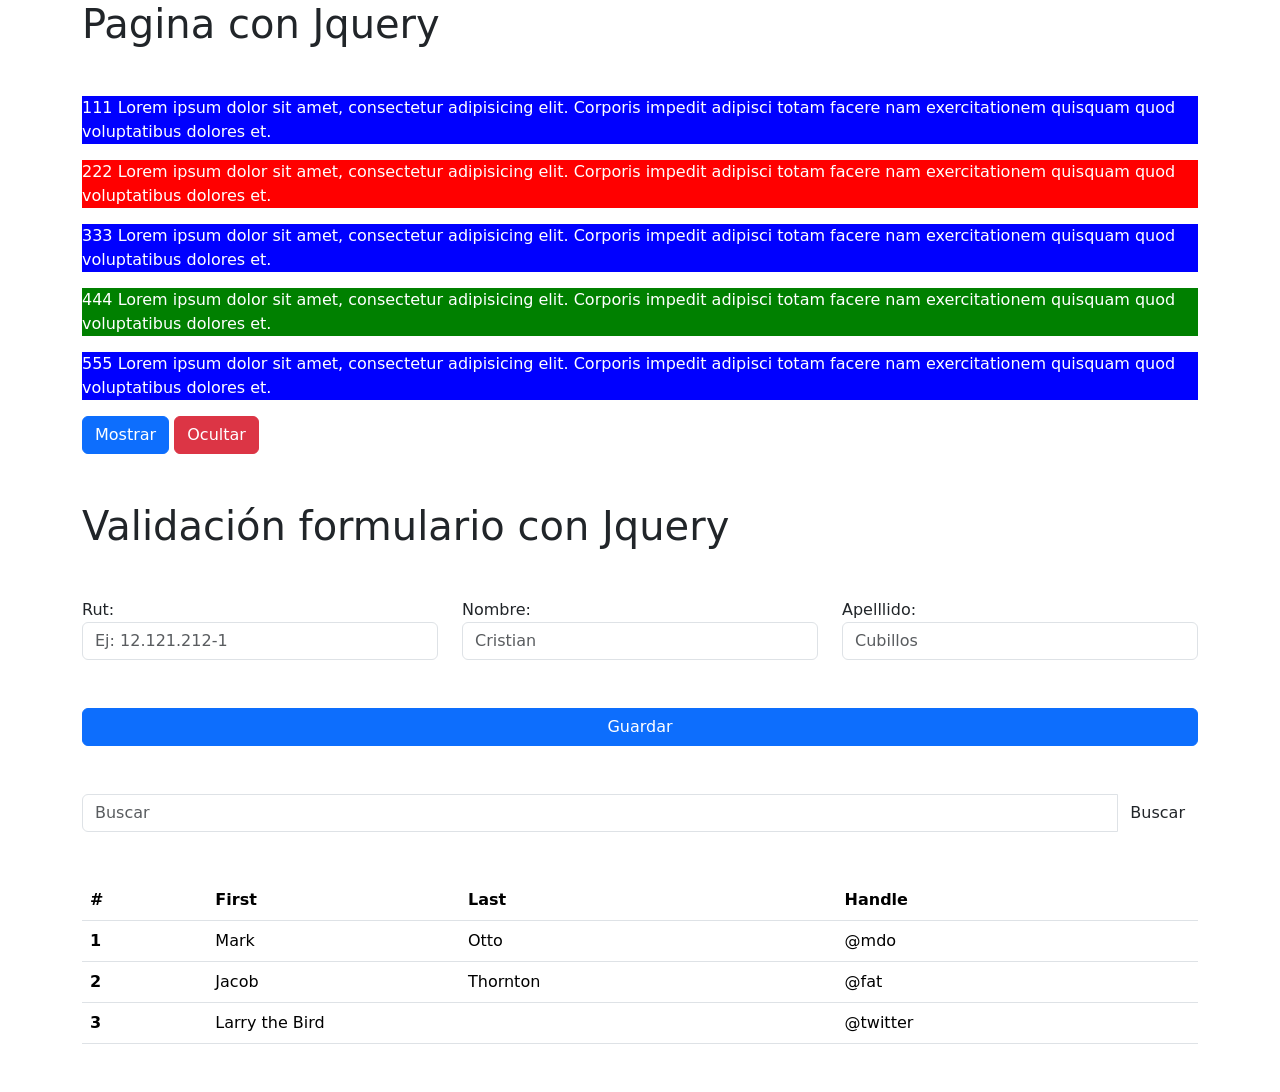
<file: Repo-05-05-main/Repo 05-05/index.html>
<!DOCTYPE html>
<html lang="es">
<head>
    <meta charset="UTF-8">
    <meta http-equiv="X-UA-Compatible" content="IE=edge">
    <meta name="viewport" content="width=device-width, initial-scale=1.0">
    <link href="https://cdn.jsdelivr.net/npm/bootstrap@5.3.0-alpha3/dist/css/bootstrap.min.css" rel="stylesheet" integrity="sha384-KK94CHFLLe+nY2dmCWGMq91rCGa5gtU4mk92HdvYe+M/SXH301p5ILy+dN9+nJOZ" crossorigin="anonymous">
    <link rel="stylesheet" href="css/style.css">
    <title>Jquery</title>
</head>
<body>
    <div class="container">
        <h1>Pagina con Jquery</h1>
    </div>

    <div class="container mt-5">
        <p id="primero"> 111 Lorem ipsum dolor sit amet, consectetur adipisicing elit. Corporis impedit adipisci totam facere nam exercitationem quisquam quod voluptatibus dolores et.</p>
        <p id="segundo" class="second"> 222 Lorem ipsum dolor sit amet, consectetur adipisicing elit. Corporis impedit adipisci totam facere nam exercitationem quisquam quod voluptatibus dolores et.</p>
        <p id="tercero"> 333 Lorem ipsum dolor sit amet, consectetur adipisicing elit. Corporis impedit adipisci totam facere nam exercitationem quisquam quod voluptatibus dolores et.</p>
        <p id="cuarto"> 444 Lorem ipsum dolor sit amet, consectetur adipisicing elit. Corporis impedit adipisci totam facere nam exercitationem quisquam quod voluptatibus dolores et.</p>
        <p id="quinto"> 555 Lorem ipsum dolor sit amet, consectetur adipisicing elit. Corporis impedit adipisci totam facere nam exercitationem quisquam quod voluptatibus dolores et.</p>

        <button id="botonMostrar" class="btn btn-primary">Mostrar</button>
        <button id="botonOcultar" class="btn btn-danger">Ocultar</button>
    </div>

    <div class="container mt-5">
        <h1>Validación formulario con Jquery</h1>
    </div>
    
    <div class="container mt-5">
        <form action="#" id="miFormulario">
            <div class="row">
                <div class="col">
                    <label for="txtRut">Rut:</label>
                    <input name= "rut" type="text" id="txtRut" class="form-control" placeholder="Ej: 12.121.212-1">
                </div>
                <div class="col">
                    <label for="txtNombre">Nombre:</label>
                    <input name= "nombre" type="text" id="txtNombre" class="form-control" placeholder="Cristian">
                </div>
                <div class="col">
                    <label for="txtApelllido">Apelllido:</label>
                    <input name= "apellido" type="text" id="txtApelllido" class="form-control" placeholder="Cubillos">
                </div>
            </div>
            <button class="btn btn-primary mt-5 w-100"> Guardar </button>
        </form>
    </div>

<div class="container" id="contenedor">

</div>

<div class="container mt-5">
    <div class="input-group mb-3">
        <input id="txtBuscar"type="text" class="form-control" placeholder="Buscar" aria-label="Recipient's username" aria-describedby="button-addon2">
        <button class="btn btn-outline-sucess" type="button" id="btnBuscar">Buscar</button>
      </div>
</div>

<div class="container mt-5 mb-5">
    <table class="table">
        <thead>
          <tr>
            <th scope="col">#</th>
            <th scope="col">First</th>
            <th scope="col">Last</th>
            <th scope="col">Handle</th>
          </tr>
        </thead>
        <tbody>
          <tr>
            <th scope="row">1</th>
            <td>Mark</td>
            <td>Otto</td>
            <td>@mdo</td>
          </tr>
          <tr>
            <th scope="row">2</th>
            <td>Jacob</td>
            <td>Thornton</td>
            <td>@fat</td>
          </tr>
          <tr>
            <th scope="row">3</th>
            <td colspan="2">Larry the Bird</td>
            <td>@twitter</td>
          </tr>
        </tbody>
      </table>
</div>
</body>

<script src="JS/jquery-3.6.4.min.js"></script>
<script src="JS/jquery.validate.min.js"></script>
<script src="https://cdn.jsdelivr.net/npm/@popperjs/core@2.11.7/dist/umd/popper.min.js" integrity="sha384-zYPOMqeu1DAVkHiLqWBUTcbYfZ8osu1Nd6Z89ify25QV9guujx43ITvfi12/QExE" crossorigin="anonymous"></script>
<script src="https://cdn.jsdelivr.net/npm/bootstrap@5.3.0-alpha3/dist/js/bootstrap.min.js" integrity="sha384-Y4oOpwW3duJdCWv5ly8SCFYWqFDsfob/3GkgExXKV4idmbt98QcxXYs9UoXAB7BZ" crossorigin="anonymous"></script>
<script src="JS/jquery.js"></script>
</body>
</html>
</file>
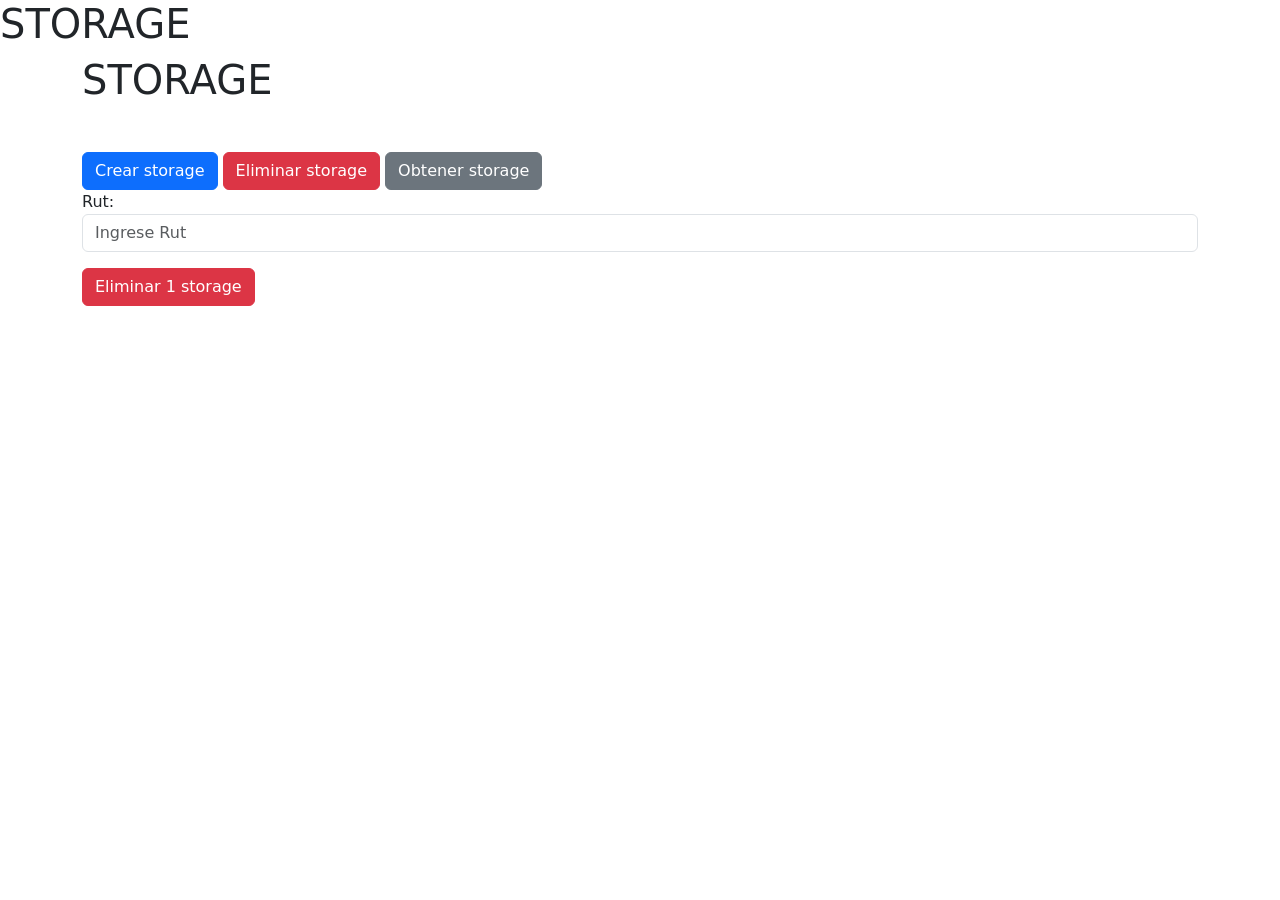
<file: Repo-05-05-main/Repo 05-05/storage.html>
<!DOCTYPE html>
<html lang="es">
<head>
    <meta charset="UTF-8">
    <meta http-equiv="X-UA-Compatible" content="IE=edge">
    <meta name="viewport" content="width=device-width, initial-scale=1.0">
    <link href="https://cdn.jsdelivr.net/npm/bootstrap@5.3.0-alpha3/dist/css/bootstrap.min.css" rel="stylesheet" integrity="sha384-KK94CHFLLe+nY2dmCWGMq91rCGa5gtU4mk92HdvYe+M/SXH301p5ILy+dN9+nJOZ" crossorigin="anonymous">
    <title>Storage</title>
</head>
<body>
    <h1>STORAGE</h1>
    <div class="container">
        <h1>STORAGE</h1>
    </div>
    <div class="container mt-5">
        <button onclick="crear()" class="btn btn-primary">Crear storage</button>
        <button onclick="eliminar()" class="btn btn-danger">Eliminar storage</button>
        <button onclick="obtener()" class="btn btn-secondary">Obtener storage</button>
    </div>

    <div class="container">
        <div class="row">
            <div class="col">
                <label for="txtRut"> Rut: </label>
                <input id="txtRut" type="text" class="form-control" placeholder="Ingrese Rut">
                <button onclick= "eliminarUno()" class="btn btn-danger mt-3"> Eliminar 1 storage </button>
            </div>
        </div>
    </div>
    
    <script src="JS/storage.js"></script>
    <script src="https://cdn.jsdelivr.net/npm/@popperjs/core@2.11.7/dist/umd/popper.min.js" integrity="sha384-zYPOMqeu1DAVkHiLqWBUTcbYfZ8osu1Nd6Z89ify25QV9guujx43ITvfi12/QExE" crossorigin="anonymous"></script>
    <script src="https://cdn.jsdelivr.net/npm/bootstrap@5.3.0-alpha3/dist/js/bootstrap.min.js" integrity="sha384-Y4oOpwW3duJdCWv5ly8SCFYWqFDsfob/3GkgExXKV4idmbt98QcxXYs9UoXAB7BZ" crossorigin="anonymous"></script>
</body>
</html>
</file>
<file: Repo-05-05-main/Repo 05-05/css/style.css>
.error{
    color: rgb(158, 104, 208);
}
</file>
